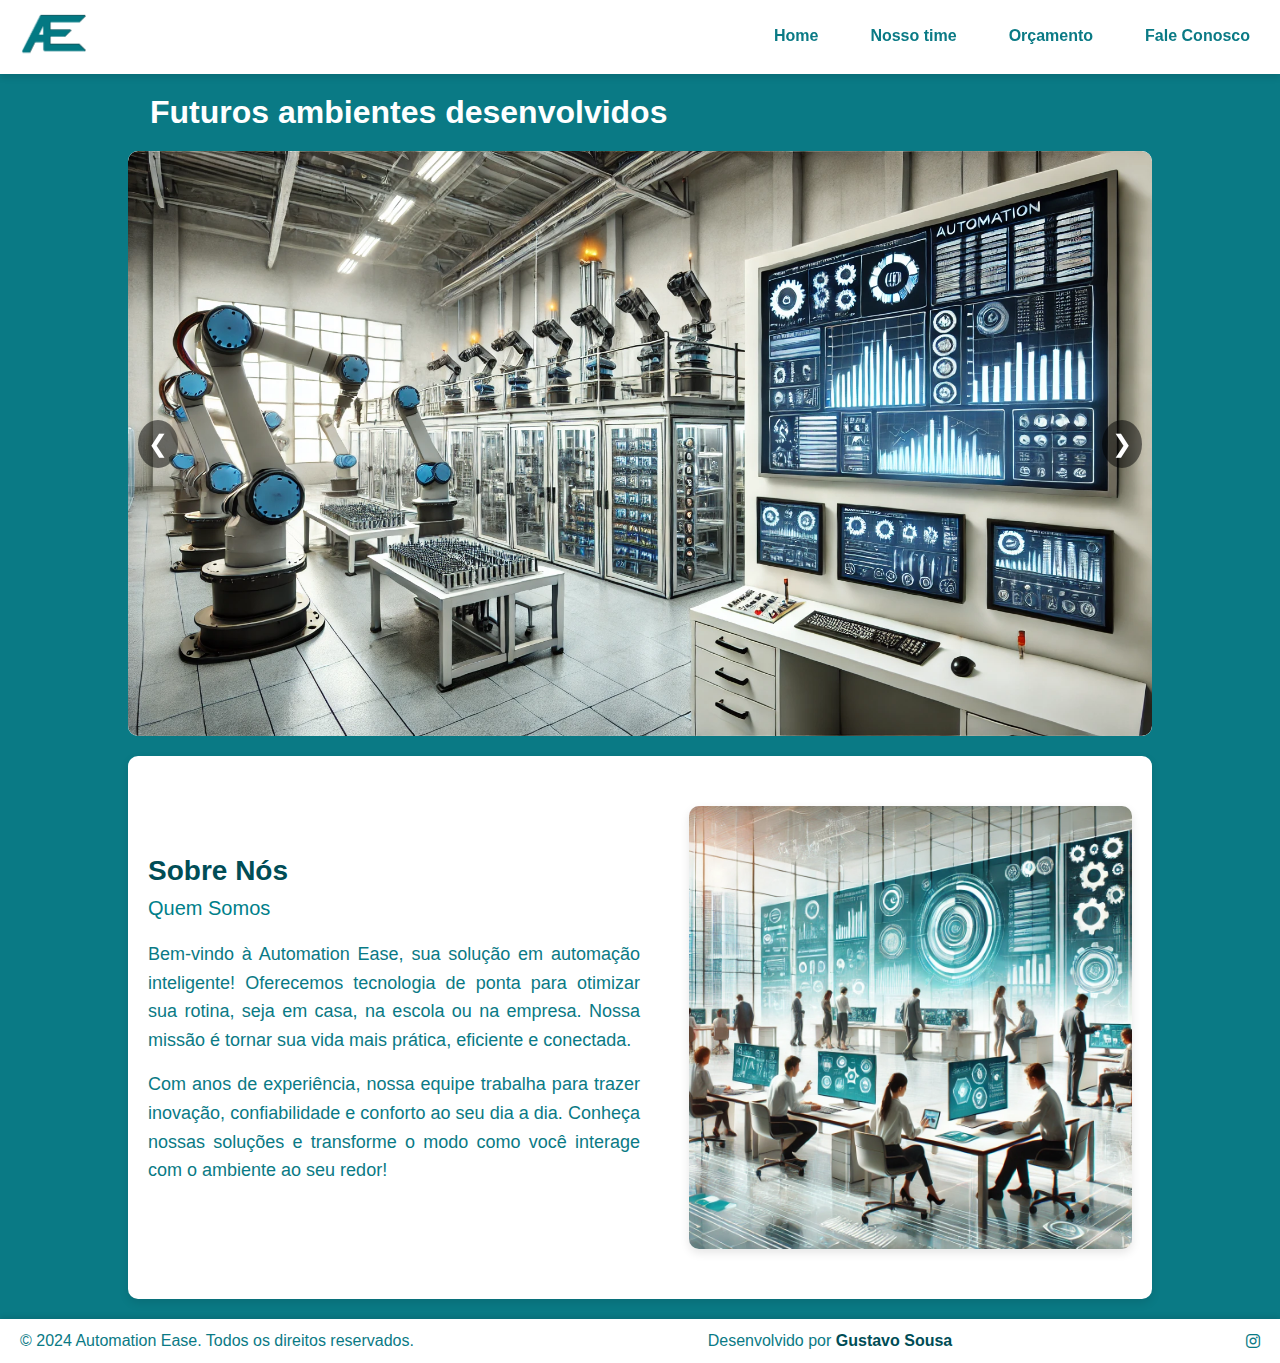
<file: index.html>
<!DOCTYPE html>
<html lang="pt-br">
<head>
    <meta charset="UTF-8">
    <meta name="viewport" content="width=device-width, initial-scale=1.0">
    <link href="https://cdnjs.cloudflare.com/ajax/libs/font-awesome/6.0.0-beta3/css/all.min.css" rel="stylesheet">
    <link rel="shortcut icon" href="favicon.ico" type="image/x-icon">
    <link rel="stylesheet" href="style.css">
    <title>Automation Ease</title>
</head>
<body>

    <header>
        <nav>
            <div class="logo-container">
                <a href="index.html"><img src="logo.png" alt="Automation Ease Logo"></a>
            </div>
            <ul class="nav-links">
                <li><a href="index.html">Home</a></li>
                <li><a href="time.html">Nosso time</a></li>
                <li><a href="orcamento.html">Orçamento</a></li>
                <li><a href="contato.html">Fale Conosco</a></li>
            </ul>
            <div class="menu-toggle" id="menu-toggle">
                <span class="bar"></span>
                <span class="bar"></span> 
                <span class="bar"></span> 
            </div>
        </nav>
    </header>
    
    <main>
        
        <h1 class="titulo-principal">Futuros ambientes desenvolvidos</h1>

        <section class="carousel">
            <div class="carousel-container">
                <!-- Clone do último item -->
                <div class="carousel-item">
                    <img src="img03.webp" alt="Clone do último item">
                </div>
                <!-- Itens reais -->
                <div class="carousel-item">
                    <img src="img01.webp" alt="Imagem 1">
                </div>
                <div class="carousel-item">
                    <img src="img02.webp" alt="Imagem 2">
                </div>
                <div class="carousel-item">
                    <img src="img03.webp" alt="Imagem 3">
                </div>
                <!-- Clone do primeiro item -->
                <div class="carousel-item">
                    <img src="img01.webp" alt="Clone do primeiro item">
                </div>
            </div>
            <button class="prev">❮</button>
            <button class="next">❯</button>
        </section>
        

      <!-- Sobre Nós -->
<section class="about-us">
    <div class="about-container">
        <div class="about-text">
            <h2>Sobre Nós</h2>
            <h3>Quem Somos</h3>
            <p>
                Bem-vindo à Automation Ease, sua solução em automação inteligente! 
                Oferecemos tecnologia de ponta para otimizar sua rotina, 
                seja em casa, na escola ou na empresa. Nossa missão é tornar 
                sua vida mais prática, eficiente e conectada.
            </p>
            <p>
                Com anos de experiência, nossa equipe trabalha para trazer 
                inovação, confiabilidade e conforto ao seu dia a dia. Conheça 
                nossas soluções e transforme o modo como você interage com 
                o ambiente ao seu redor!
            </p>
        </div>
        <div class="about-image">
            <img src="img04.webp" alt="Equipe trabalhando em soluções de automação">
        </div>
    </div>
</section>

    </main>
    <script src="script.js"></script>
    <footer>
            <div class="footer-container">
                <p>&copy; 2024 Automation Ease. Todos os direitos reservados.</p>
                <div class="footer-left">
                    <p>Desenvolvido por <a href="https://github.com/gustavosousa07" class="developer">Gustavo Sousa</a></p>
                </div>
                <div class="footer-right">
                    <a href="https://www.instagram.com/automationease?igsh=MWw0OXBhYXBqNmdtZw%3D%3D&utm_source=qr" target="_blank">
                        <i style=" color: #0A7A85;"  class="fab fa-instagram"></i>
                    </a>
                </div>
            </div>
    </footer>
</body>
</html>
</file>
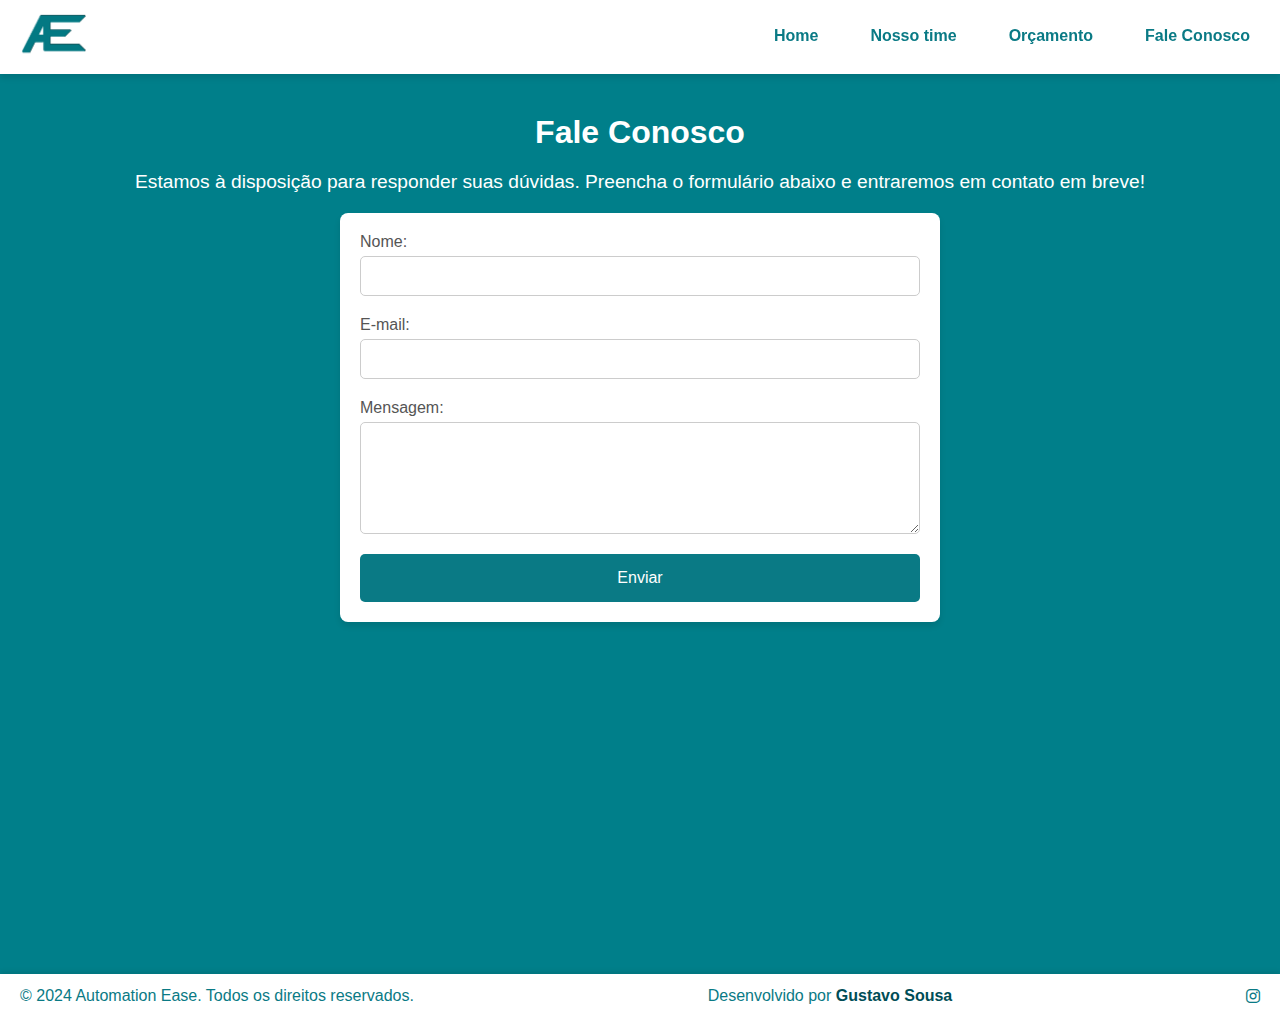
<file: contato.html>
<!DOCTYPE html>
<html lang="pt-br">
<head>
    <meta charset="UTF-8">
    <meta name="viewport" content="width=device-width, initial-scale=1.0">
    <link href="https://cdnjs.cloudflare.com/ajax/libs/font-awesome/6.0.0-beta3/css/all.min.css" rel="stylesheet">
    <link rel="shortcut icon" href="favicon.ico" type="image/x-icon">
    <link rel="stylesheet" href="contato.css">
    <title>Automation Ease</title>
</head>
<body>

    <header>
        <nav>
            <div class="logo-container">
                <a href="index.html"><img src="logo.png" alt="Automation Ease Logo"></a>
            </div>
            <ul class="nav-links">
                <li><a href="index.html">Home</a></li>
                <li><a href="time.html">Nosso time</a></li>
                <li><a href="orcamento.html">Orçamento</a></li>
                <li><a href="contato.html">Fale Conosco</a></li>
            </ul>
            <div class="menu-toggle" id="menu-toggle">
                <span class="bar"></span>
                <span class="bar"></span> 
                <span class="bar"></span> 
            </div>
        </nav>
    </header>

    <section>
    <h2>Fale Conosco</h2>
            <p>Estamos à disposição para responder suas dúvidas. Preencha o formulário abaixo e entraremos em contato em breve!</p>
            
            <form action="enviar_mensagem.php" method="POST">
                <div class="input-group">
                    <label for="name">Nome:</label>
                    <input type="text" id="name" name="name" required>
                </div>
                
                <div class="input-group">
                    <label for="email">E-mail:</label>
                    <input type="email" id="email" name="email" required>
                </div>
                
                <div class="input-group">
                    <label for="message">Mensagem:</label>
                    <textarea id="message" name="message" rows="5" required></textarea>
                </div>
                
                <button type="submit" class="submit-btn">Enviar</button>
            </form>
    </section>
    <footer>
        <div class="footer-container">
            <p>&copy; 2024 Automation Ease. Todos os direitos reservados.</p>
            <div class="footer-left">
                <p>Desenvolvido por <a href="https://github.com/gustavosousa07" class="developer">Gustavo Sousa</a></p>
            </div>
            <div class="footer-right">
                <a href="https://www.instagram.com/automationease?igsh=MWw0OXBhYXBqNmdtZw%3D%3D&utm_source=qr" target="_blank">
                    <i style=" color: #0A7A85;" class="fab fa-instagram"></i>
                </a>
            </div>
        </div>
    </footer>

    <script src="script.js"></script>
</body>
</html>
</file>
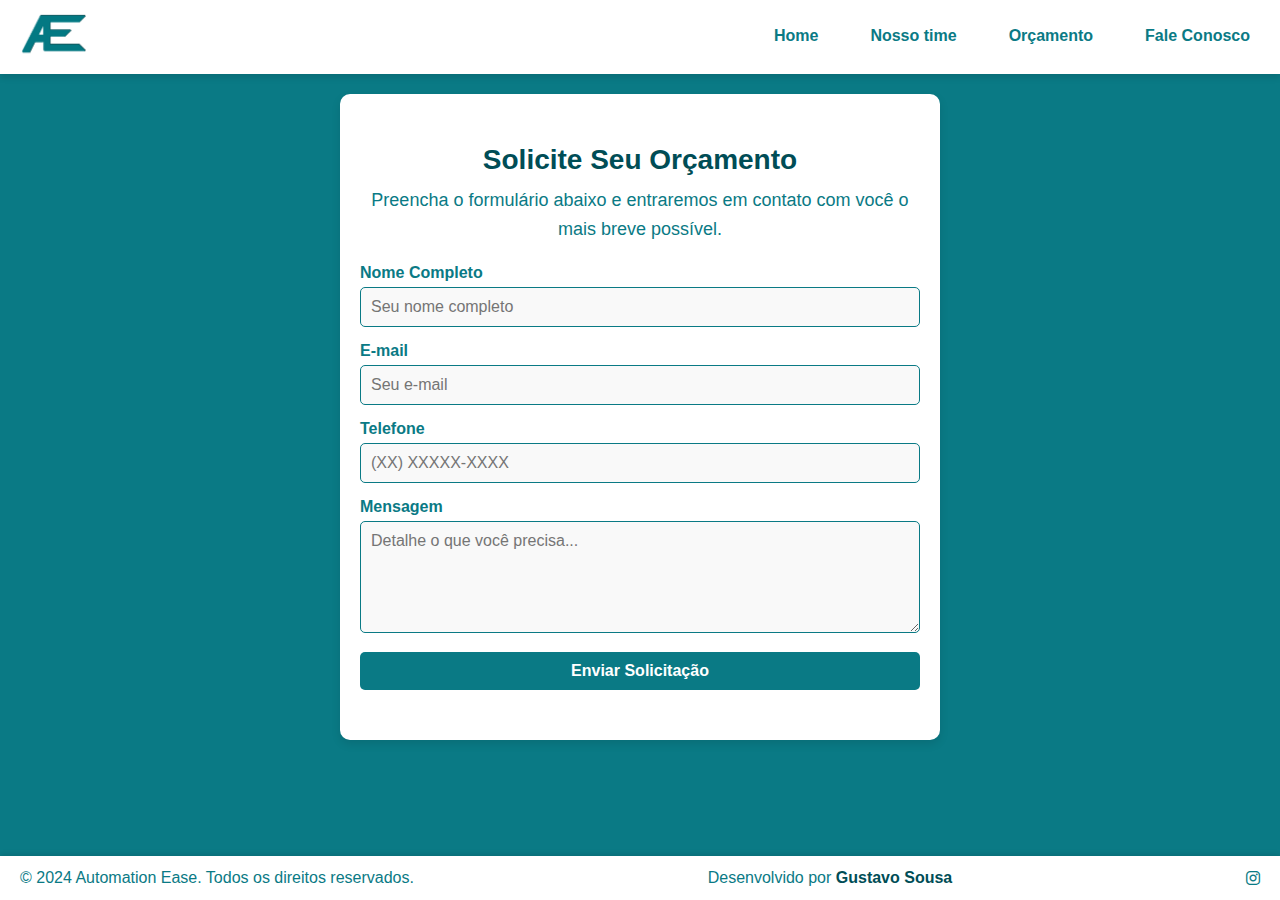
<file: orcamento.html>
<!DOCTYPE html>
<html lang="pt-br">
<head>
    <meta charset="UTF-8">
    <meta name="viewport" content="width=device-width, initial-scale=1.0">
    <link href="https://cdnjs.cloudflare.com/ajax/libs/font-awesome/6.0.0-beta3/css/all.min.css" rel="stylesheet">
    <link rel="shortcut icon" href="favicon.ico" type="image/x-icon">
    <link rel="stylesheet" href="style.css">
    <title>Orçamento - Automation Ease</title>
</head>
<body>
    <header>
        <nav>
            <div class="logo-container">
                <a href="index.html"><img src="logo.png" alt="Automation Ease Logo"></a>
            </div>
            <ul class="nav-links">
                <li><a href="index.html">Home</a></li>
                <li><a href="time.html">Nosso time</a></li>
                <li><a href="orcamento.html">Orçamento</a></li>
                <li><a href="contato.html">Fale Conosco</a></li>
            </ul>
            <div class="menu-toggle" id="menu-toggle">
                <span class="bar"></span>
                <span class="bar"></span>
                <span class="bar"></span>
            </div>
        </nav>
        <script src="script.js"></script>
    </header>

    <main>
        <section class="budget-section">
            <h1>Solicite Seu Orçamento</h1>
            <p>Preencha o formulário abaixo e entraremos em contato com você o mais breve possível.</p>
            <form class="budget-form" id="budget-form">
                <div class="form-group">
                    <label for="name">Nome Completo</label>
                    <input type="text" id="name" name="name" placeholder="Seu nome completo" required>
                </div>
                <div class="form-group">
                    <label for="email">E-mail</label>
                    <input type="email" id="email" name="email" placeholder="Seu e-mail" required>
                </div>
                <div class="form-group">
                    <label for="phone">Telefone</label>
                    <input type="tel" id="phone" name="phone" placeholder="(XX) XXXXX-XXXX" required>
                </div>
                <div class="form-group">
                    <label for="message">Mensagem</label>
                    <textarea id="message" name="message" rows="5" placeholder="Detalhe o que você precisa..." required></textarea>
                </div>
                <button type="submit" class="submit-button" onclick="alert('Sua solicitação de orçamento foi enviada com sucesso!')">Enviar Solicitação</button>
            </form>
        </section>
    </main>

    <footer>
        <div class="footer-container">
            <p>&copy; 2024 Automation Ease. Todos os direitos reservados.</p>
            <div class="footer-left">
                <p>Desenvolvido por <a href="https://github.com/gustavosousa07" class="developer">Gustavo Sousa</a></p>
            </div>
            <div class="footer-right">
                <a href="https://www.instagram.com/automationease?igsh=MWw0OXBhYXBqNmdtZw%3D%3D&utm_source=qr" target="_blank">
                    <i style=" color: #0A7A85;" class="fab fa-instagram"></i>
                </a>
            </div>
        </div>
    </footer>
</body>
</html>
</file>
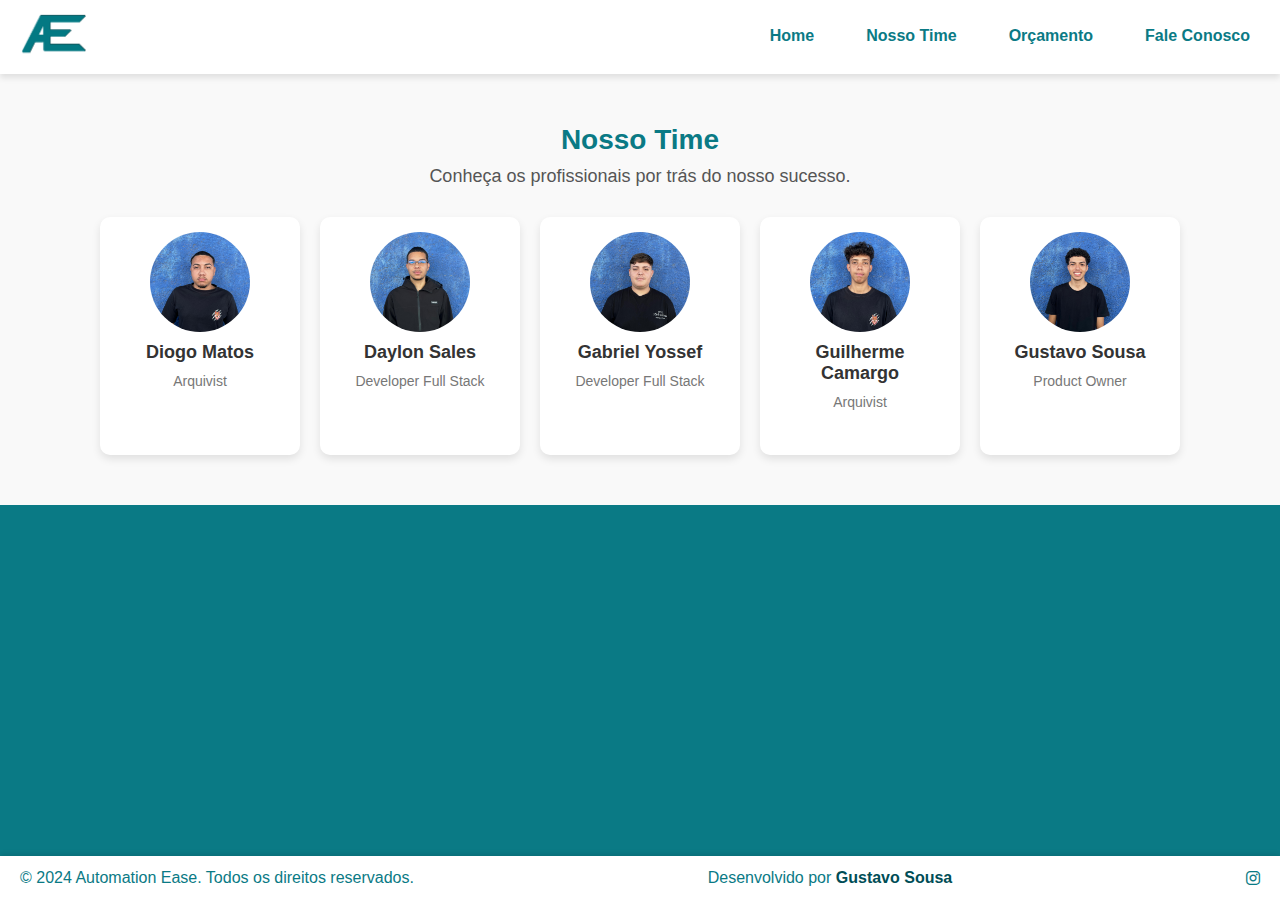
<file: time.html>
<!DOCTYPE html>
<html lang="pt-br">
<head>
    <meta charset="UTF-8">
    <meta name="viewport" content="width=device-width, initial-scale=1.0">
    <link href="https://cdnjs.cloudflare.com/ajax/libs/font-awesome/6.0.0-beta3/css/all.min.css" rel="stylesheet">
    <link rel="shortcut icon" href="favicon.ico" type="image/x-icon">
    <link rel="stylesheet" href="style.css">
    <title>Nosso Time - Automation Ease</title>
</head>
<body>

    <header>
        <nav>
            <div class="logo-container">
                <a href="index.html"><img src="logo.png" alt="Automation Ease Logo"></a>
            </div>
            <ul class="nav-links">
                <li><a href="index.html">Home</a></li>
                <li><a href="time.html">Nosso Time</a></li>
                <li><a href="orcamento.html">Orçamento</a></li>
                <li><a href="contato.html">Fale Conosco</a></li>
            </ul>
            <div class="menu-toggle" id="menu-toggle">
                <span class="bar"></span>
                <span class="bar"></span>
                <span class="bar"></span>
            </div>
        </nav>
    </header>

    <main>
        <section class="team-section">
            <h1>Nosso Time</h1>
            <p>Conheça os profissionais por trás do nosso sucesso.</p>
            <div class="team-container">
                <!-- Diogo Matos -->
                <div class="team-member">
                    <div class="photo-circle" style="background-image: url('diogo.jpg');"></div>
                    <h2>Diogo Matos</h2>
                    <p>Arquivist</p>
                </div>

                <!-- Daylon Sales -->
                <div class="team-member">
                    <div class="photo-circle" style="background-image: url('daylon.jpg');"></div>
                    <h2>Daylon Sales</h2>
                    <p>Developer Full Stack</p>
                </div>

                <!-- Gabriel Yossef -->
                <div class="team-member">
                    <div class="photo-circle" style="background-image: url('yossef.jpg');"></div>
                    <h2>Gabriel Yossef</h2>
                    <p>Developer Full Stack</p>
                </div>

                <!-- Guilherme Camargo -->
                <div class="team-member">
                    <div class="photo-circle" style="background-image: url('guilherme.jpg');"></div>
                    <h2>Guilherme Camargo</h2>
                    <p>Arquivist</p>
                </div>

                <!-- Gustavo Sousa -->
                <div class="team-member">
                    <div class="photo-circle" style="background-image: url('gustavo.jpg');"></div>
                    <h2>Gustavo Sousa</h2>
                    <p>Product Owner</p>
                </div>
            </div>
        </section>
    </main>
    <script src="script.js"></script>
    <footer>
        <div class="footer-container">
            <p>&copy; 2024 Automation Ease. Todos os direitos reservados.</p>
            <div class="footer-left">
                <p>Desenvolvido por <a href="https://github.com/gustavosousa07" class="developer">Gustavo Sousa</a></p>
            </div>
            <div class="footer-right">
                <a href="https://www.instagram.com/automationease?igsh=MWw0OXBhYXBqNmdtZw%3D%3D&utm_source=qr" target="_blank">
                    <i style=" color: #0A7A85;" class="fab fa-instagram"></i>
                </a>
            </div>
        </div>
    </footer>
</body>
</html>
</file>
<file: style.css>
* {
    margin: 0;
    padding: 0;
    box-sizing: border-box;
    font-family: Arial, Helvetica, sans-serif;
}

html, body {
    height: 100%;
    margin: 0;
    padding: 0;
    display: flex;
    flex-direction: column;
}

body {
    background: #0A7A85;
    color: #fff;
    font-family: Arial, sans-serif;
}

/* Cabeçalho */
header {
    background-color: #ffffff;
    box-shadow: 0 4px 6px rgba(0, 0, 0, 0.1);
    position: sticky;
    top: 0;
    z-index: 1000;
}

/* Navegação */
nav {
    display: flex;
    justify-content: space-between;
    align-items: center;
    padding: 10px 20px;
}

/* Logo */
.logo-container img {
    height: 50px;
    width: auto;
}

nav ul {
    display: flex; /* Para telas grandes */
    gap: 32px;
    list-style: none;
    margin: 0;
    padding: 0;
}

nav ul li {
    position: relative; /* Necessário para o efeito sublinhado */
    font-size: 16px;
    font-weight: bold;
    transition: transform 0.3s, color 0.3s;
    padding-bottom: 3px;
}

nav ul li a {
    text-decoration: none;
    color: #0A7A85;
    padding: 5px 10px;
    border-radius: 5px;
    transition: color 0.3s;
}

nav ul li a::after {
    content: "";
    position: absolute;
    bottom: 0;
    left: 0;
    height: 2px;
    width: 0;
    background-color: #0A7A85;
    transition: width 0.3s ease-in-out;
}

nav ul li a:hover::after {
    width: 100%; /* O sublinhado se expande */
}

nav ul li a:hover {
    color: #0A7A85; /* Mantém a cor do texto */
    transform: scale(1.05); /* Um leve aumento para realce */
}

.nav-links {
    display: flex;
    justify-content: space-around;
}

.menu-toggle {
    display: none;
    flex-direction: column;
    cursor: pointer;
    gap: 4px;
    padding: 10px;
    z-index: 1001;
}

.menu-toggle .bar {
    width: 30px;
    height: 3px;
    background-color: #0A7A85;
    border-radius: 5px;
}

main {
    flex: 1; /* Faz o conteúdo principal ocupar o espaço restante */
}

.titulo-principal{
    padding-left: 150px;
    padding-top: 20px;
}

.carousel {
    position: relative;
    margin: 20px auto;
    max-width: 80%;
    overflow: hidden;
    border-radius: 10px;
    background-color: #ffffff;
}

.carousel-container {
    display: flex;
    transition: transform 0.5s ease-in-out;
    will-change: transform; /* Melhora a suavidade das transições */
}

.carousel-item {
    min-width: 100%;
}

.carousel-item img {
    width: 100%;
    display: block;
    border-radius: 10px;
}

button.prev,
button.next {
    position: absolute;
    top: 50%;
    transform: translateY(-50%);
    background-color: rgba(0, 0, 0, 0.5);
    color: white;
    border: none;
    font-size: 24px;
    cursor: pointer;
    padding: 10px;
    border-radius: 50%;
    z-index: 10;
}

button.prev {
    left: 10px;
}

button.next {
    right: 10px;
}

button.prev:hover,
button.next:hover {
    background-color: rgba(0, 0, 0, 0.8);
}


.about-us {
    padding: 50px 20px;
    background-color: #ffffff;
    color: #0A7A85;
    margin: 20px auto;
    border-radius: 10px;
    max-width: 80%; /* Igual ao carrossel */
    box-shadow: 0px 4px 10px rgba(0, 0, 0, 0.1);
}

.about-container {
    display: flex;
    flex-wrap: wrap;
    align-items: center;
    justify-content: space-between;
    gap: 20px;
}

.about-text {
    flex: 1;
    max-width: 50%;
}

.about-text h2 {
    font-size: 28px;
    margin-bottom: 10px;
    color: #004D56;
}

.about-text h3 {
    font-size: 20px;
    margin-bottom: 20px;
    font-weight: normal;
    color: #007F8A;
}

.about-text p {
    font-size: 18px;
    line-height: 1.6;
    margin-bottom: 15px;
    text-align: justify;
}

.about-image {
    flex: 1;
    max-width: 45%;
    display: flex;
    justify-content: center;
    align-items: center;
}

.about-image img {
    width: 100%;
    height: auto;
    border-radius: 10px;
    box-shadow: 0px 4px 10px rgba(0, 0, 0, 0.1);
}

/* Seção de Orçamento */
.budget-section {
    padding: 50px 20px;
    background-color: #ffffff;
    color: #0A7A85;
    margin: 20px auto;
    border-radius: 10px;
    max-width: 600px;
    box-shadow: 0px 4px 10px rgba(0, 0, 0, 0.1);
    text-align: center;
}

.budget-section h1 {
    font-size: 28px;
    margin-bottom: 10px;
    color: #004D56;
}

.budget-section p {
    font-size: 18px;
    margin-bottom: 20px;
    line-height: 1.6;
}

.budget-form {
    display: flex;
    flex-direction: column;
    gap: 15px;
}

.form-group {
    text-align: left;
}

.form-group label {
    font-size: 16px;
    font-weight: bold;
    margin-bottom: 5px;
    display: block;
}

.form-group input,
.form-group textarea {
    width: 100%;
    padding: 10px;
    border: 1px solid #0A7A85;
    border-radius: 5px;
    font-size: 16px;
    color: #333;
    background: #f9f9f9;
    transition: border-color 0.3s ease;
}

.form-group input:focus,
.form-group textarea:focus {
    border-color: #004D56;
    outline: none;
}

.submit-button {
    background-color: #0A7A85;
    color: #ffffff;
    font-size: 16px;
    font-weight: bold;
    border: none;
    padding: 10px;
    border-radius: 5px;
    cursor: pointer;
    transition: background-color 0.3s ease;
}

.submit-button:hover {
    background-color: #004D56;
}

/* Seção do Time */
.team-section {
    padding: 50px 20px;
    background-color: #f9f9f9;
    text-align: center;
}

.team-section h1 {
    font-size: 28px;
    color: #0A7A85;
    margin-bottom: 10px;
}

.team-section p {
    font-size: 18px;
    margin-bottom: 30px;
    color: #555;
}

.team-container {
    display: flex;
    flex-wrap: wrap;
    justify-content: center;
    gap: 20px;
}

.team-member {
    width: 200px;
    text-align: center;
    background-color: #ffffff;
    padding: 15px;
    border-radius: 10px;
    box-shadow: 0 4px 8px rgba(0, 0, 0, 0.1);
    transition: transform 0.3s ease, box-shadow 0.3s ease;
}

.team-member:hover {
    transform: translateY(-10px);
    box-shadow: 0 8px 16px rgba(0, 0, 0, 0.2);
}

.photo-circle {
    width: 100px;
    height: 100px;
    margin: 0 auto 10px;
    border-radius: 50%;
    background-size: cover;
    background-position: center;
    background-color: #ddd; /* Cor padrão se a imagem não carregar */
}

.team-member h2 {
    font-size: 18px;
    margin: 10px 0;
    color: #333;
}

.team-member p {
    font-size: 14px;
    color: #777;
}



footer {
    background-color: white;
    color: #0A7A85;
    text-align: center;
    padding: 10px 20px;
    position: relative; /* Mantém o footer fluído */
    width: 100%;
    box-shadow: 0 -2px 5px rgba(0, 0, 0, 0.1);
}

.footer-container {
    display: flex;
    justify-content: space-between;
    align-items: center;
    flex-wrap: wrap;
}


.footer-left {
    font-size: 16px;
    line-height: 1.5;
}

/* Link do Desenvolvedor */
.footer-left .developer {
    font-weight: bold;
    color: #004D56;
    text-decoration: none;
    transition: color 0.3s ease, text-shadow 0.3s ease;
}

.footer-left .developer:hover {
    color: #0A7A85;
    text-shadow: 5px 5px 10px #1f6f76;
    text-decoration: underline;
    transition: color 0.3s ease;
}

/* Link do Instagram */
.footer-right a {
    display: flex;
    align-items: center;
    text-decoration: none;
}

.social-icon {
    width: 24px;
    height: 24px;
    transition: transform 0.3s ease-in-out;
}

.social-icon:hover {
    transform: scale(1.2);
}


/* Responsividade para telas menores */
@media (max-width: 768px) {
    /* Menu */
    nav ul {
        display: none; /* Esconde o menu */
        flex-direction: column;
        gap: 15px;
        align-items: center;
        width: 100%;
        background-color: #ffffff;
        position: absolute;
        top: 60px; /* Ajuste conforme o tamanho do cabeçalho */
        left: 0;
        padding: 20px;
        box-shadow: 0 4px 6px rgba(0, 0, 0, 0.1);
        transition: transform 0.3s ease-in-out;
        transform: translateX(-100%); /* Começa invisível à esquerda */
    }

    nav ul.active {
        transform: translateX(0); /* Menu visível quando a classe "active" for adicionada */
    }

    .menu-toggle {
        display: flex; /* Mostra o ícone hambúrguer */
    }

    nav ul {
        display: none; /* Ocultar por padrão */
    }

    nav ul.active {
        display: flex; /* Mostrar quando ativo */
        flex-direction: column;
        position: absolute;
        top: 60px;
        left: 0;
        width: 100%;
        background: #ffffff;
        padding: 20px;
        box-shadow: 0 4px 6px rgba(0, 0, 0, 0.1);
        z-index: 1000;
    }

    .menu-toggle {
        display: flex;
    }

/* Efeito de hover no menu hambúrguer */
.menu-toggle:hover .bar {
        background-color: #007F8A;
}

/* Efeito de hover no menu hambúrguer */
.menu-toggle:hover .bar {
        background-color: #007F8A;
}
    /* Título principal */
    .titulo-principal {
        padding-left: 20px;
        padding-right: 20px;
        text-align: center;
    }

    /* Carrossel */
    .carousel {
        max-width: 90%;
    }



    /* Rodapé */
    .footer-container {
        flex-direction: column;
        text-align: center;
        gap: 10px;
    }

    .footer-right a {
        margin-top: 10px;
    }

    .social-icon {
        width: 30px;
        height: 30px;
    }
}

@media (max-width: 480px) {
    /* Ajustes adicionais para telas menores */
    nav ul li {
        font-size: 14px;
    }

    .carousel {
        max-width: 100%;
    }

    .about-text h2 {
        font-size: 24px;
    }

    .about-text p {
        font-size: 16px;
    }
    .about-container {
        flex-direction: column;
        text-align: center;
    }

    .about-text {
        max-width: 100%;
    }

    .about-image {
        max-width: 100%;
        margin-top: 20px;
    }

    .footer-container {
        font-size: 14px;
    }
}
</file>
<file: contato.css>
* {
    margin: 0;
    padding: 0;
    box-sizing: border-box;
    font-family: Arial, Helvetica, sans-serif;
}

html, body {
    height: 100%;
    margin: 0;
    padding: 0;
    display: flex;
    flex-direction: column;
}

body {
    background: #0A7A85;
    color: #fff;
    font-family: Arial, sans-serif;
}

/* Cabeçalho */
header {
    background-color: #ffffff;
    box-shadow: 0 4px 6px rgba(0, 0, 0, 0.1);
    position: sticky;
    top: 0;
    z-index: 1000;
}

/* Navegação */
nav {
    display: flex;
    justify-content: space-between;
    align-items: center;
    padding: 10px 20px;
}

/* Logo */
.logo-container img {
    height: 50px;
    width: auto;
}

nav ul {
    display: flex; /* Para telas grandes */
    gap: 32px;
    list-style: none;
    margin: 0;
    padding: 0;
}

nav ul li {
    position: relative; /* Necessário para o efeito sublinhado */
    font-size: 16px;
    font-weight: bold;
    transition: transform 0.3s, color 0.3s;
    padding-bottom: 3px;
}

nav ul li a {
    text-decoration: none;
    color: #0A7A85;
    padding: 5px 10px;
    border-radius: 5px;
    transition: color 0.3s;
}

nav ul li a::after {
    content: "";
    position: absolute;
    bottom: 0;
    left: 0;
    height: 2px;
    width: 0;
    background-color: #0A7A85;
    transition: width 0.3s ease-in-out;
}

nav ul li a:hover::after {
    width: 100%; /* O sublinhado se expande */
}

nav ul li a:hover {
    color: #0A7A85; /* Mantém a cor do texto */
    transform: scale(1.05); /* Um leve aumento para realce */
}

.menu-toggle {
    display: none;
    flex-direction: column;
    cursor: pointer;
    gap: 4px;
    padding: 10px;
    z-index: 1001;
}

.menu-toggle .bar {
    width: 30px;
    height: 3px;
    background-color: #0A7A85;
    border-radius: 5px;
}




/* Seção Fale Conosco */
section {
    display: flex;
    flex-direction: column;
    align-items: center;
    text-align: center;
    padding: 40px;
    background-color: #007F8A;
    min-height: 100vh;
}

section h2 {
    font-size: 2em;
    color: #fff;
    margin-bottom: 20px;
}

section p {
    font-size: 1.2em;
    margin-bottom: 20px;
    color: #fff;
}

section form {
    display: flex;
    flex-direction: column;
    gap: 20px;
    width: 100%;
    max-width: 600px;
    background-color: #fff;
    padding: 20px;
    border-radius: 8px;
    box-shadow: 0 4px 6px rgba(0, 0, 0, 0.1);
}

.input-group {
    display: flex;
    flex-direction: column;
    align-items: flex-start;
}

.input-group label {
    font-size: 1em;
    margin-bottom: 5px;
    color: #555;
}

.input-group input, .input-group textarea {
    width: 100%;
    padding: 10px;
    font-size: 1em;
    border: 1px solid #ccc;
    border-radius: 5px;
    outline: none;
}

.input-group input:focus, .input-group textarea:focus {
    border-color: #0A7A85;
}

.submit-btn {
    padding: 15px;
    background-color: #0A7A85;
    color: white;
    border: none;
    border-radius: 5px;
    font-size: 1em;
    cursor: pointer;
}

.submit-btn:hover {
    background-color: #087a76;
}

footer {
    background-color: white;
    color: #0A7A85;
    text-align: center;
    padding: 10px 20px;
    position: relative; /* Mantém o footer fluído */
    width: 100%;
    box-shadow: 0 -2px 5px rgba(0, 0, 0, 0.1);
}

.footer-container {
    display: flex;
    justify-content: space-between;
    align-items: center;
    flex-wrap: wrap;
}


.footer-left {
    font-size: 16px;
    line-height: 1.5;
}

/* Link do Desenvolvedor */
.footer-left .developer {
    font-weight: bold;
    color: #004D56;
    text-decoration: none;
    transition: color 0.3s ease, text-shadow 0.3s ease;
}

.footer-left .developer:hover {
    color: #0A7A85;
    text-shadow: 5px 5px 10px #1f6f76;
    text-decoration: underline;
    transition: color 0.3s ease;
}

/* Link do Instagram */
.footer-right a {
    display: flex;
    align-items: center;
    text-decoration: none;
}

.social-icon {
    width: 24px;
    height: 24px;
    transition: transform 0.3s ease-in-out;
}

.social-icon:hover {
    transform: scale(1.2);
}


@media (max-width: 768px) {
    /* Menu */
    nav ul {
        display: none; /* Esconde o menu */
        flex-direction: column;
        gap: 15px;
        align-items: center;
        width: 100%;
        background-color: #ffffff;
        position: absolute;
        top: 60px; /* Ajuste conforme o tamanho do cabeçalho */
        left: 0;
        padding: 20px;
        box-shadow: 0 4px 6px rgba(0, 0, 0, 0.1);
        transition: transform 0.3s ease-in-out;
        transform: translateX(-100%); /* Começa invisível à esquerda */
    }

    nav ul.active {
        transform: translateX(0); /* Menu visível quando a classe "active" for adicionada */
    }

    .menu-toggle {
        display: flex; /* Mostra o ícone hambúrguer */
    }

    nav ul {
        display: none; /* Ocultar por padrão */
    }

    nav ul.active {
        display: flex; /* Mostrar quando ativo */
        flex-direction: column;
        position: absolute;
        top: 60px;
        left: 0;
        width: 100%;
        background: #ffffff;
        padding: 20px;
        box-shadow: 0 4px 6px rgba(0, 0, 0, 0.1);
        z-index: 1000;
    }

    .menu-toggle {
        display: flex;
    }

/* Efeito de hover no menu hambúrguer */
.menu-toggle:hover .bar {
        background-color: #007F8A;
}

/* Efeito de hover no menu hambúrguer */
.menu-toggle:hover .bar {
        background-color: #007F8A;
}
   

    /* Rodapé */
    .footer-container {
        flex-direction: column;
        text-align: center;
        gap: 10px;
    }

    .footer-right a {
        margin-top: 10px;
    }

    .social-icon {
        width: 30px;
        height: 30px;
    }
}

@media (max-width: 480px) {
    /* Ajustes adicionais para telas menores */
    nav ul li {
        font-size: 14px;
    }

    .footer-container {
        font-size: 14px;
    }
}
</file>
